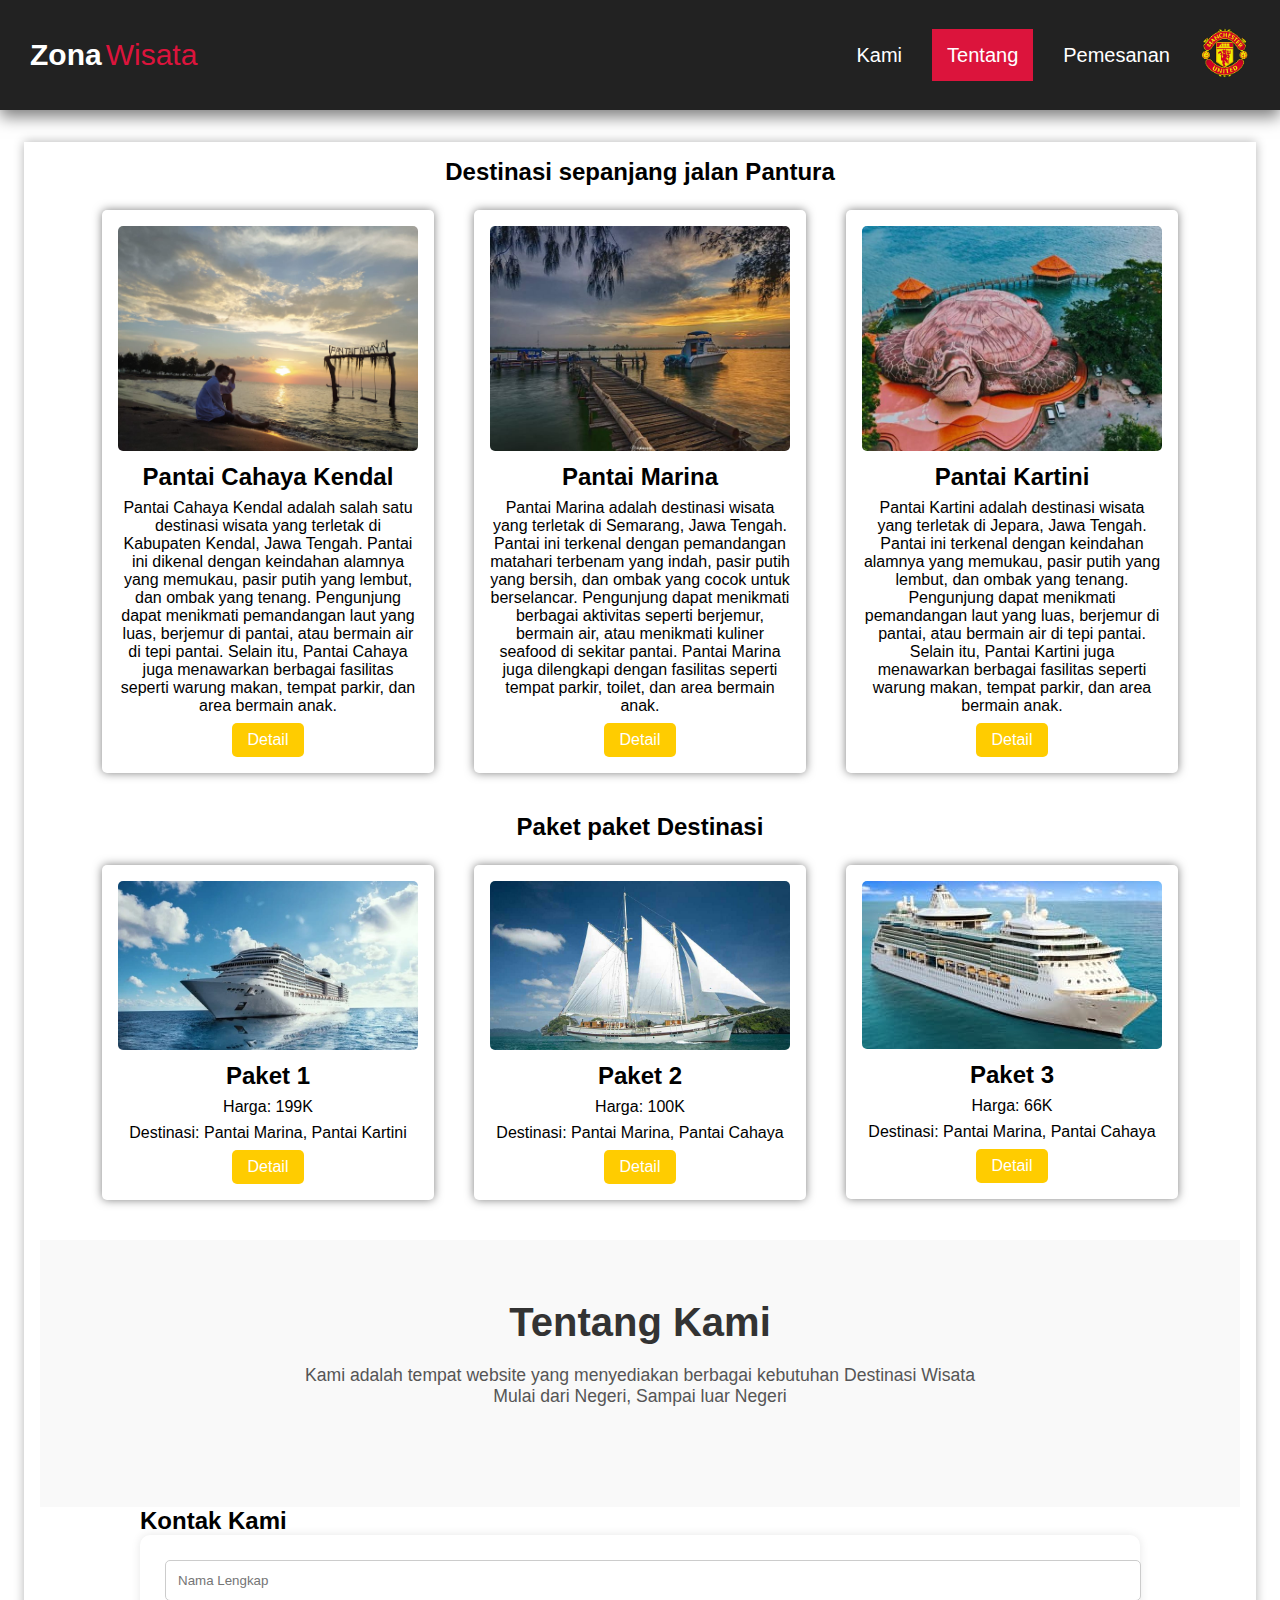
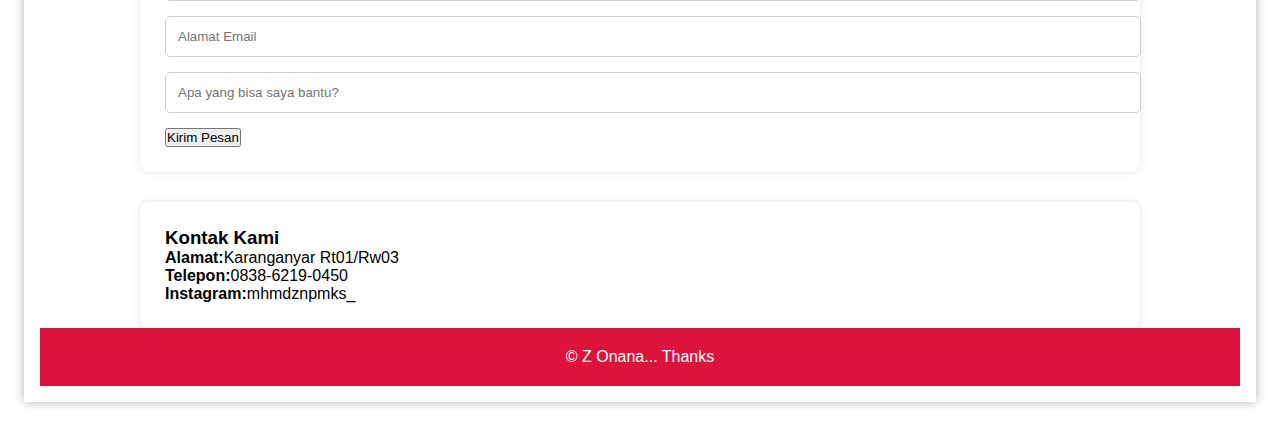
<file: index.html>
<!DOCTYPE html>
<html lang="en">
  <head>
    <meta charset="UTF-8" />
    <meta name="viewport" content="width=device-width, initial-scale=1.0" />
    <link rel="stylesheet" href="style.css" />
    <title>Z onana</title>
  </head>
  <body>
    <div class="fContainer">
      <nav class="wrapper">
        <div class="brand">
          <div class="firstname">zona</div>
          <div class="lastname">wisata</div>
        </div>
        <ul class="navigation">
          <li><a href="/">Kami</a></li>
          <li><a href="/" class="active">Tentang</a></li>
          <li><a href="/">Pemesanan</a></li>
          <li><img src="MUNN.png" alt="..." /></li>
        </ul>
      </nav>
    </div>
    <main>
      <section class="destinasi">
        <h2>Destinasi sepanjang jalan Pantura</h2>
        <div class="destinasi-item">
          <img src="cahya.jpg" alt="#" srcset="" />
          <h3>Pantai Cahaya Kendal</h3>
          <p>
            Pantai Cahaya Kendal adalah salah satu destinasi wisata yang
            terletak di Kabupaten Kendal, Jawa Tengah. Pantai ini dikenal dengan
            keindahan alamnya yang memukau, pasir putih yang lembut, dan ombak
            yang tenang. Pengunjung dapat menikmati pemandangan laut yang luas,
            berjemur di pantai, atau bermain air di tepi pantai. Selain itu,
            Pantai Cahaya juga menawarkan berbagai fasilitas seperti warung
            makan, tempat parkir, dan area bermain anak.
          </p>
          <button>Detail</button>
        </div>

        <div class="destinasi-item">
          <img src="marina.jpg" alt="#" srcset="" />
          <h3>Pantai Marina</h3>
          <p>
            Pantai Marina adalah destinasi wisata yang terletak di Semarang,
            Jawa Tengah. Pantai ini terkenal dengan pemandangan matahari
            terbenam yang indah, pasir putih yang bersih, dan ombak yang cocok
            untuk berselancar. Pengunjung dapat menikmati berbagai aktivitas
            seperti berjemur, bermain air, atau menikmati kuliner seafood di
            sekitar pantai. Pantai Marina juga dilengkapi dengan fasilitas
            seperti tempat parkir, toilet, dan area bermain anak.
          </p>
          <button>Detail</button>
        </div>

        <div class="destinasi-item">
          <img src="kartini.jpg" alt="#" srcset="" />
          <h3>Pantai Kartini</h3>
          <p>
            Pantai Kartini adalah destinasi wisata yang terletak di Jepara, Jawa
            Tengah. Pantai ini terkenal dengan keindahan alamnya yang memukau,
            pasir putih yang lembut, dan ombak yang tenang. Pengunjung dapat
            menikmati pemandangan laut yang luas, berjemur di pantai, atau
            bermain air di tepi pantai. Selain itu, Pantai Kartini juga
            menawarkan berbagai fasilitas seperti warung makan, tempat parkir,
            dan area bermain anak.
          </p>
          <button>Detail</button>
        </div>
      </section>

      <section class="destinasi">
        <h2>Paket paket Destinasi</h2>
        <div class="destinasi-item">
          <img src="pkt2.jpg" alt="#" srcset="" />
          <h3>Paket 1</h3>
          <p>Harga: 199K</p>
          <p>Destinasi: Pantai Marina, Pantai Kartini</p>
          <button>Detail</button>
        </div>

        <div class="destinasi-item">
          <img src="pkt3.jpg" alt="#" srcset="" />
          <h3>Paket 2</h3>
          <p>Harga: 100K</p>
          <p>Destinasi: Pantai Marina, Pantai Cahaya</p>
          <button>Detail</button>
        </div>

        <div class="destinasi-item">
          <img src="pkt1.jpg" alt="#" srcset="" />
          <h3>Paket 3</h3>
          <p>Harga: 66K</p>
          <p>Destinasi: Pantai Marina, Pantai Cahaya</p>
          <button>Detail</button>
        </div>
      </section>

      <section class="about" id="about">
      <div class="container">
        <h2>Tentang Kami</h2>
        <p>Kami adalah tempat website yang menyediakan berbagai kebutuhan Destinasi Wisata
          Mulai dari Negeri, Sampai luar Negeri
        </p>
        <div class="about-info">
      </div>
    </section>

      <section class="contact" id="kontak">
        <div class="container">
          <h2>Kontak Kami</h2>
          <div class="kontak-info">
            <div class="kontak-form">
              <form action="#" method="post">
                <input
                  type="text"
                  name="nama"
                  placeholder="Nama Lengkap"
                  required
                />
                <input
                  type="email"
                  name="email"
                  placeholder="Alamat Email"
                  required
                />
                <input
                  type="pesan"
                  rows="5"
                  placeholder="Apa yang bisa saya bantu?"
                  required
                />
                <button type="submit">Kirim Pesan</button>
              </form>
            </div>
            <div class="kontak-details">
              <h3>Kontak Kami</h3>
              <p><strong>Alamat:</strong>Karanganyar Rt01/Rw03</p>
              <p><strong>Telepon:</strong>0838-6219-0450</p>
              <p><strong>Instagram:</strong>mhmdznpmks_</p>
            </div>
          </div>
        </div>
      </section>

      <footer>
        <p>&copy; Z Onana... Thanks</p>
      </footer>
    </main>
  </body>
</html>
</file>
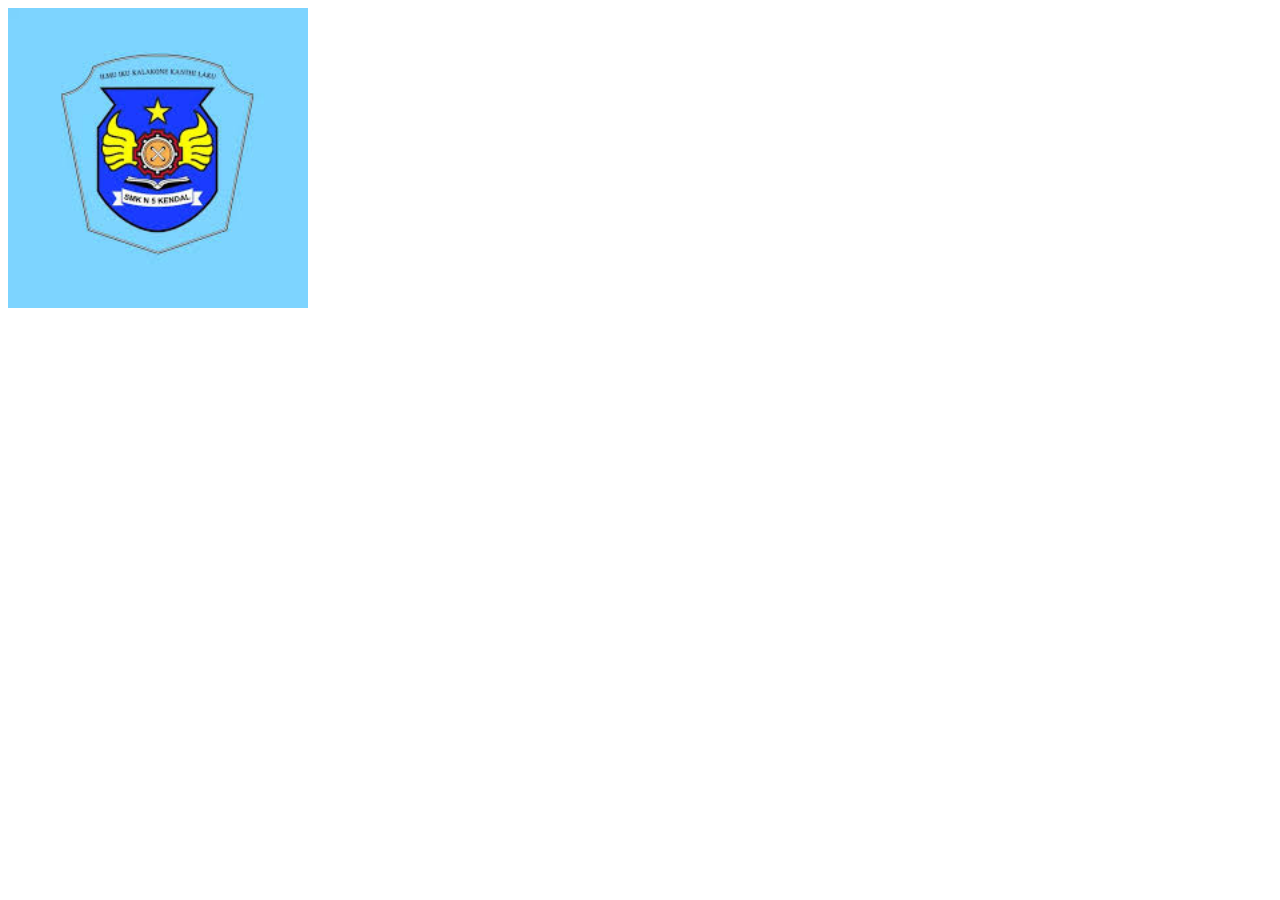
<file: asat1.html>
<!DOCTYPE html>
<html lang="en">
  <head>
    <meta charset="UTF-8" />
    <meta name="viewport" content="width=device-width, initial-scale=1.0" />
    <title>ASAT!11111</title>
  </head>
  <body>
    <a href="https://www.instagram.com/skemajayainfo/reels/"
      ><img
        src="skema.jpg"
        height="300px"
        width="auto"
        alt="https://www.instagram.com/skemajayainfo/reels/"
        srcset=""
      />
    </a>
  </body>
</html>
</file>
<file: style.css>
*,
html,
body {
  margin: 0;
  padding: 0;
  font-family: "Roboto", sans-serif;
}

.fContainer {
  display: flex;
  width: 100%;
}

.wrapper {
  display: flex;
  justify-content: space-between;
  align-items: center;
  font-size: 20px;
  padding: 15px;
  width: 100%;
  height: 80px;
  background-color: #222;
  box-shadow: 0 7px 15px 0 rgba(0, 0, 0, 0.5);
}

.brand {
  display: flex;
  flex-direction: row;
  font-size: 1.5em;
  padding: 15px;
  text-transform: capitalize;
}

.firstname {
  color: white;
  font-weight: 700;
}

.lastname {
  color: crimson;
  font-weight: 400;
  padding-left: 4px;
}

.navigation {
  display: flex;
  justify-content: center;
  align-items: center;
}

.navigation > li {
  list-style: none;
  padding: 15px;
}

.navigation > li > a {
  color: white;
  font-size: 20px;
  text-decoration: none;
  text-transform: capitalize;
}

.navigation > li > a:hover {
  color: crimson;
  transition: all 0.3s ease-in-out;
}

.navigation > li > img {
  width: 50px;
  height: 50px;
  border-radius: 50px;
}
.navigation > li > img:hover {
  width: 70px;
  height: 70px;
  border-radius: 70px;
  transition: all 0.3s ease-in-out;
}

.active {
  background-color: crimson;
  color: white;
  padding: 15px;
}

.active:hover {
  color: white !important;
}

main {
  max-width: 1200px;
  margin: 2rem auto;
  padding: 1rem;
  background-color: white;
  box-shadow: 0 0 10px rgba(0, 0, 0, 0.3);
}

.destinasi {
  margin-bottom: 2rem;
  display: flex;
  flex-wrap: wrap;
  justify-content: center;
  align-items: flex-start;
  text-align: center;
}

.destinasi h2 {
  font-size: 24px;
  margin-bottom: 1rem;
  width: 100%;
}
.destinasi-item {
  background-color: white;
  box-shadow: 0 0 10px rgba(0, 0, 0, 0.5);
  margin: 0.5rem;
  max-width: 300px;
  margin-right: 20px;
  margin-left: 20px;
  padding: 1rem;
  border-radius: 5px;
  flex: 1;
  text-align: center;
  transition: transform 0.3s ease;
}

.destinasi-item:hover {
  transform: scale(1.05);
}
.destinasi-item img {
  max-width: 100%;
  height: auto;
  border-radius: 5px;
}

.destinasi-item h3 {
  font-size: 1.5rem;
  margin: 0.5rem 0;
}

.destinasi-item p {
  font-size: 1rem;
  margin: 0.5rem 0;
}

.destinasi-item button {
  background-color: #ffcc00;
  color: white;
  border: none;
  padding: 0.5rem 1rem;
  border-radius: 5px;
  cursor: pointer;
  font-size: 1rem;
  color: white;
  border: none;
  padding: 0.5rem 1rem;
  cursor: pointer;
  border-radius: 5px;
  transition: background-color 0.3s ease, color 0.3s ease;
}

.destinasi-item button:hover {
  background-color: #555;
  color: white;
}

.about {
  padding: 60px 20px;
  background-color: #f9f9f9;
}
.about h2 {
  text-align: center;
  font-size: 2.5em;
  color: #333;
  margin-bottom: 20px;
}
.about p {
  text-align: center;
  max-width: 700px;
  margin: 0 auto 40px auto;
  font-size: 1.1em;
  color: #555;
}
.about-info {
  display: flex;
  flex-wrap: wrap;
  justify-content: center;
  align-items: center;
  gap: 40px;
}

.kontak {
  padding: 50px 20px;
  background-color: #e9ecef;
  font-family: Arial, sans-serif;
}
.container {
  max-width: 1000px;
  margin: auto;
}
.kontak h2 {
  text-align: center;
  margin-bottom: 30px;
  color: #343a40;
}
.kontak-info {
  font-family: "Times New Roman", Times, serif;
  display: flex;
  flex-wrap: wrap;
  gap: 30px;
  justify-content: space-between;
}
.kontak-form,
.kontak-details {
  flex: 1 1 45%;
  background-color: #fff;
  padding: 25px;
  border-radius: 10px;
  box-shadow: 0 0 10px rgba(0, 0, 0, 0.1);
}
.kontak-form input,
.kontak-form textarea {
  width: 100%;
  padding: 12px;
  margin-bottom: 15px;
  border-radius: 5px;
  border: 1px solid #ccc;
}
.contact-form button {
  background-color: #ffcc00;
  color: white;
  border: none;
  padding: 0.5rem 1rem;
  border-radius: 5px;
  cursor: pointer;
  font-size: 1rem;
  color: white;
  border: none;
  padding: 0.5rem 1rem;
  cursor: pointer;
  border-radius: 5px;
  transition: background-color 0.3s ease, color 0.3s ease;
}
.contact-form button:hover {
  background-color: #555;
  color: white;
}

footer {
  text-align: center;
  background-color: crimson;
  color: white;
  text-align: absolude;
  padding: 20px 0;
  position: relative;
  bottom: 0;
  width: 100%;
}
</file>
